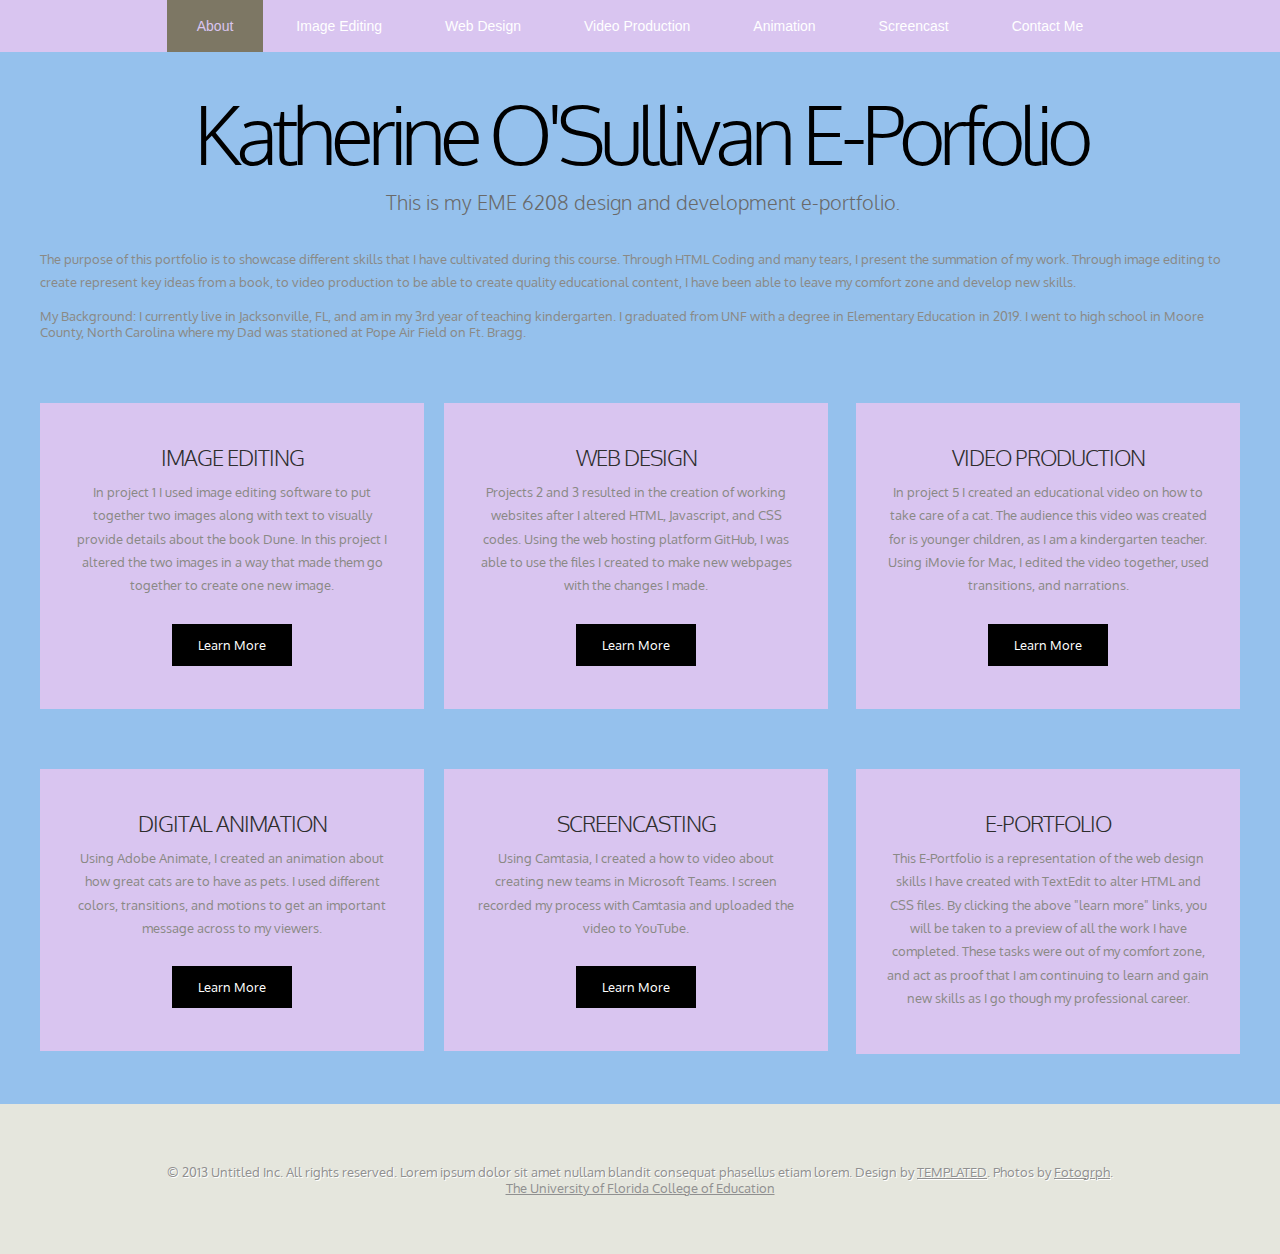
<file: index.html>
<!DOCTYPE html PUBLIC "-//W3C//DTD XHTML 1.0 Strict//EN" "http://www.w3.org/TR/xhtml1/DTD/xhtml1-strict.dtd">


<!--
Design by TEMPLATED
http://templated.co
Released for free under the Creative Commons Attribution License
Name       : Vestibule 
Description: A two-column, fixed-width design with dark color scheme.
Version    : 1.0
Released   : 20130406
-->

<!-- Comments are in ALL CAPS -->


<html xmlns="http://www.w3.org/1999/xhtml">
<head>
<meta name="keywords" content="" />
<meta name="description" content="" />
<meta http-equiv="content-type" content="text/html; charset=utf-8" />

<!-- SET THE PAGE TITLE INSIDE THE TITLE TAGS BELOW -->
<title>Katherine O'Sullivan's E-Portfolio</title>

<link href="http://fonts.googleapis.com/css?family=Oxygen:400,700,300" rel="stylesheet" type="text/css" />
<link href="style.css" rel="stylesheet" type="text/css" media="screen" />
</head>

<body>
<div id="wrapper">
<!-- START OF THE NAVIGATION SECTION.  DO NOT CHANGE ANYTHING ABOVE THIS LINE EXCEPT TO SET THE TITLE. -->


	<div id="menu-wrapper">
		<div id="menu" class="container">
			<ul>
				<!-- NAVIGATION MENU.  THERE SHOULD BE ONE LIST ITEM FOR EACH BUTTON IN YOUR NAVIGATION BAR. -->
                <!-- REPLACE THE # IN THE LINK WITH THE FILE NAME OF THE APPROPRIATE PAGE.  -->
                <li class="current_page_item"><a href="index.html">About</a></li>
				<li><a href="image.html">Image Editing</a></li>
				<li><a href="web.html">Web Design</a></li>
				<li><a href="video.html">Video Production</a></li>
				<li><a href="animation.html">Animation</a></li>
				<li><a href="screencast.html">Screencast</a></li>
				<li><a href="contact.html">Contact Me</a></li>
			</ul>
		</div>
	</div>
	<div id="logo" class="container">
		<!-- THIS IS WHERE YOU CUSTOMIZE THE HEADER FOR EACH PAGE. -->
        <h1>Katherine O'Sullivan E-Porfolio</h1>
		<!-- THIS IS WHERE YOU CUSTOMIZE THE SUBHEADER FOR EACH PAGE. -->
        <p>This is my EME 6208 design and development e-portfolio. </p>
	</div>
	<div id="page" class="container">
		<div>
			<div class="entry">
				<!-- THIS IS WHERE YOU CUSTOMIZE THE INTRODUCTORY PARAGRAPH FOR EACH PAGE. -->
                <p>The purpose of this portfolio is to showcase different skills that I have cultivated during this course. Through HTML Coding and many tears, I present the summation of my work. Through image editing to create represent key ideas from a book, to video production to be able to create quality educational content, I have been able to leave my comfort zone and develop new skills.</p> My Background: I currently live in Jacksonville, FL, and am in my 3rd year of teaching kindergarten. I graduated from UNF with a degree in Elementary Education in 2019. I went to high school in Moore County, North Carolina where my Dad was stationed at Pope Air Field on Ft. Bragg. </p>
			</div>
		</div>
	</div>
    
    
<!-- END OF THE NAVIGATION SECTION. -->

<!-- START OF THE CONTENT SECTION. -->

<!-- ON OTHER PAGES, LIKE THE PROJECT PAGES, YOU WILL TAKE OUT EVERYTHING BETWEEN HERE AND THE END OF THE CONTENT SECTION AND REPLACE IT WITH THE PROJECT CONTENT. -->
    
    
    
    
	<div id="three-column" class="container">
		<div class="tbox1">
			<div class="box-style">
				<div class="content">
					
					<h2>Image Editing</h2>
					<p>In project 1 I used image editing software to put together two images along with text to visually provide details about the book Dune. In this project I altered the two images in a way that made them go together to create one new image.</p>
					<a href="image.html" class="button">Learn More</a>
				</div>
			</div>
		</div>
		<div class="tbox2">
			<div class="box-style">
				<div class="content">
					<h2>Web Design</h2>
					<p>Projects 2 and 3 resulted in the creation of working websites after I altered HTML, Javascript, and CSS codes. Using the web hosting platform GitHub, I was able to use the files I created to make new webpages with the changes I made.</p>
					<a href="web.html" class="button">Learn More</a>
				</div>
			</div>
		</div>
		<div class="tbox3">
			<div class="box-style">
				<div class="content">
					<h2>Video Production</h2>
					<p>In project 5 I created an educational video on how to take care of a cat. The audience this video was created for is younger children, as I am a kindergarten teacher. Using iMovie for Mac, I edited the video together, used transitions, and narrations. </p>
					<a href="video.html" class="button">Learn More</a>
				</div>
			</div>
		</div>
	</div>
	<div id="three-column" class="container">
		<div class="tbox1">
			<div class="box-style">
				<div class="content">
					<h2>Digital Animation</h2>
					<p>Using Adobe Animate, I created an animation about how great cats are to have as pets. I used different colors, transitions, and motions to get an important message across to my viewers.</p>
					<a href="animation.html" class="button">Learn More</a>
				</div>
			</div>
		</div>
		<div class="tbox2">
			<div class="box-style">
				<div class="content">
					<h2>Screencasting</h2>
					<p>Using Camtasia, I created a how to video about creating new teams in Microsoft Teams. I screen recorded my process with Camtasia and uploaded the video to YouTube.</p>
					<a href="screencast.html" class="button">Learn More</a>
				</div>
			</div>
		</div>
		<div class="tbox3">
			<div class="box-style">
				<div class="content">
					<h2>E-Portfolio</h2>
					<p>This E-Portfolio is a representation of the web design skills I have created with TextEdit to alter HTML and CSS files. By clicking the above "learn more" links, you will be taken to a preview of all the work I have completed. These tasks were out of my comfort zone, and act as proof that I am continuing to learn and gain new skills as I go though my professional career.</p>


				
				</div>
			</div>
		</div>
	</div>	
    
    
    
    
    
<!-- END OF THE CONTENT SECTION.  BELOW YOU CAN CUSTOMIZE YOUR FOOTER. -->
</div>

<div id="footer">
	<!-- START FOOTER -->
	<p>© 2013 Untitled Inc. All rights reserved. Lorem ipsum dolor sit amet nullam blandit consequat phasellus etiam lorem. Design by <a href="http://templated.co" rel="nofollow">TEMPLATED</a>.  Photos by <a href="http://fotogrph.com/">Fotogrph</a>.</p>
<center> <a href= "http://education.ufl.edu/educational-technology/">The University of Florida College of Education</a>
    <!-- END FOOTER -->
</div>

</body>
</html>
</file>
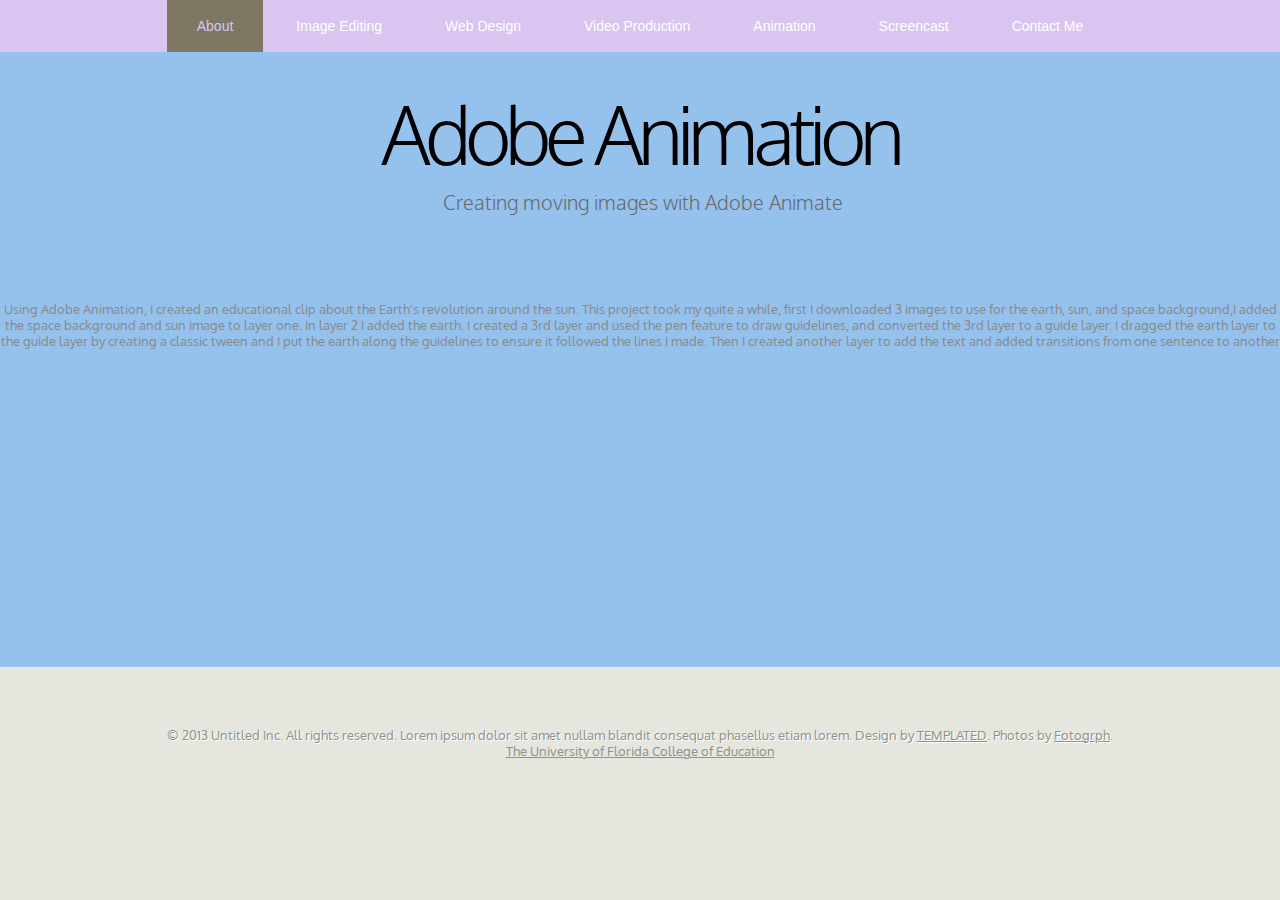
<file: animation.html>
<!DOCTYPE html PUBLIC "-//W3C//DTD XHTML 1.0 Strict//EN" "http://www.w3.org/TR/xhtml1/DTD/xhtml1-strict.dtd">


<!--
Design by TEMPLATED
http://templated.co
Released for free under the Creative Commons Attribution License
Name       : Vestibule 
Description: A two-column, fixed-width design with dark color scheme.
Version    : 1.0
Released   : 20130406
-->

<!-- Comments are in ALL CAPS -->


<html xmlns="http://www.w3.org/1999/xhtml">
<head>
<meta name="keywords" content="" />
<meta name="description" content="" />
<meta http-equiv="content-type" content="text/html; charset=utf-8" />

<!-- SET THE PAGE TITLE INSIDE THE TITLE TAGS BELOW -->
<title>Animation</title>

<link href="http://fonts.googleapis.com/css?family=Oxygen:400,700,300" rel="stylesheet" type="text/css" />
<link href="style.css" rel="stylesheet" type="text/css" media="screen" />
</head>

<body>
<div id="wrapper">
<!-- START OF THE NAVIGATION SECTION.  DO NOT CHANGE ANYTHING ABOVE THIS LINE EXCEPT TO SET THE TITLE. -->


	<div id="menu-wrapper">
		<div id="menu" class="container">
			<ul>
				<!-- NAVIGATION MENU.  THERE SHOULD BE ONE LIST ITEM FOR EACH BUTTON IN YOUR NAVIGATION BAR. -->
                <!-- REPLACE THE # IN THE LINK WITH THE FILE NAME OF THE APPROPRIATE PAGE.  -->
                <li class="current_page_item"><a href="index.html">About</a></li>
				<li><a href="image.html">Image Editing</a></li>
				<li><a href="web.html">Web Design</a></li>
				<li><a href="video.html">Video Production</a></li>
				<li><a href="animation.html">Animation</a></li>
				<li><a href="screencast.html">Screencast</a></li>
				<li><a href="contact.html">Contact Me</a></li>
			</ul>
		</div>
	</div>
	<div id="logo" class="container">
		<!-- THIS IS WHERE YOU CUSTOMIZE THE HEADER FOR EACH PAGE. -->
        <h1>Adobe Animation</h1>
		<!-- THIS IS WHERE YOU CUSTOMIZE THE SUBHEADER FOR EACH PAGE. -->
        <p>Creating moving images with Adobe Animate</p>
	</div>
	<div id="page" class="container">
		<div>
			<div class="entry">
				<!-- THIS IS WHERE YOU CUSTOMIZE THE INTRODUCTORY PARAGRAPH FOR EACH PAGE. --></p>
			</div>
		</div>
	</div>
    
    
<!-- END OF THE NAVIGATION SECTION. -->

<!-- START OF THE CONTENT SECTION. -->

<!-- ON OTHER PAGES, LIKE THE PROJECT PAGES, YOU WILL TAKE OUT EVERYTHING BETWEEN HERE AND THE END OF THE CONTENT SECTION AND REPLACE IT WITH THE PROJECT CONTENT. -->
    
    
    
    
<center> Using Adobe Animation, I created an educational clip about the Earth's revolution around the sun. This project took my quite a while, first I downloaded 3 images to use for the earth, sun, and space background,I added the space background and sun image to layer one. In layer 2 I added the earth. I created a 3rd layer and used the pen feature to draw guidelines, and converted the 3rd layer to a guide layer. I dragged the earth layer to the guide layer by creating a classic tween and I put the earth along the guidelines to ensure it followed the lines I made. Then I created another layer to add the text and added transitions from one sentence to another
    
    <center><iframe width="560" height="315" src="https://www.youtube.com/embed/CGxIYqwMtj8" title="YouTube video player" frameborder="0" allow="accelerometer; autoplay; clipboard-write; encrypted-media; gyroscope; picture-in-picture" allowfullscreen></iframe>
    
    
<!-- END OF THE CONTENT SECTION.  BELOW YOU CAN CUSTOMIZE YOUR FOOTER. -->
</div>

<div id="footer">
	<!-- START FOOTER -->
	<p>© 2013 Untitled Inc. All rights reserved. Lorem ipsum dolor sit amet nullam blandit consequat phasellus etiam lorem. Design by <a href="http://templated.co" rel="nofollow">TEMPLATED</a>.  Photos by <a href="http://fotogrph.com/">Fotogrph</a>.</p><center> <a href= "http://education.ufl.edu/educational-technology/">The University of Florida College of Education</a>
    <!-- END FOOTER -->
</div>

</body>
</html>
</file>
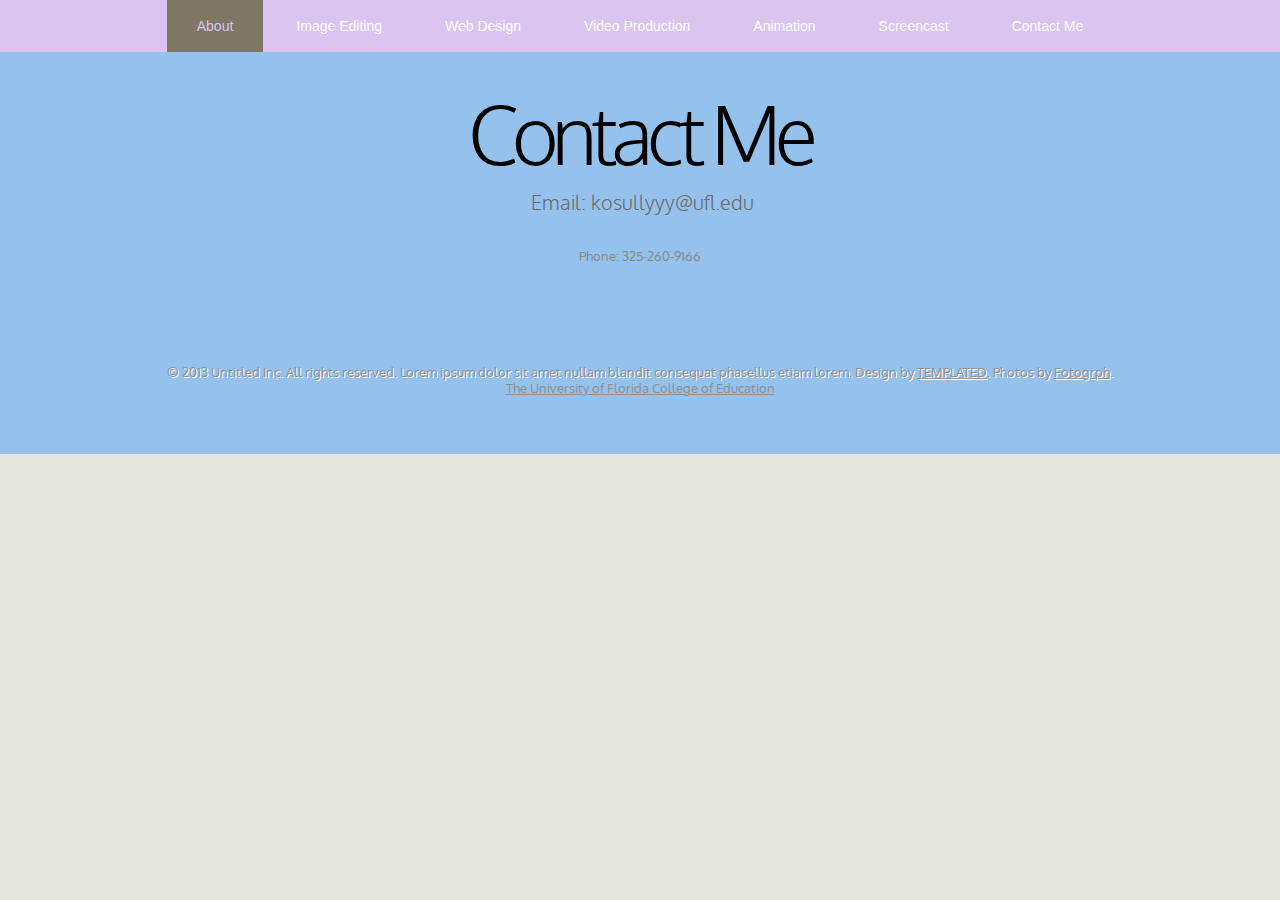
<file: contact.html>
<!DOCTYPE html PUBLIC "-//W3C//DTD XHTML 1.0 Strict//EN" "http://www.w3.org/TR/xhtml1/DTD/xhtml1-strict.dtd">


<!--
Design by TEMPLATED
http://templated.co
Released for free under the Creative Commons Attribution License
Name       : Vestibule 
Description: A two-column, fixed-width design with dark color scheme.
Version    : 1.0
Released   : 20130406
-->

<!-- Comments are in ALL CAPS -->


<html xmlns="http://www.w3.org/1999/xhtml">
<head>
<meta name="keywords" content="" />
<meta name="description" content="" />
<meta http-equiv="content-type" content="text/html; charset=utf-8" />

<!-- SET THE PAGE TITLE INSIDE THE TITLE TAGS BELOW -->
<title>Contact Me</title>

<link href="http://fonts.googleapis.com/css?family=Oxygen:400,700,300" rel="stylesheet" type="text/css" />
<link href="style.css" rel="stylesheet" type="text/css" media="screen" />
</head>

<body>
<div id="wrapper">
<!-- START OF THE NAVIGATION SECTION.  DO NOT CHANGE ANYTHING ABOVE THIS LINE EXCEPT TO SET THE TITLE. -->


	<div id="menu-wrapper">
		<div id="menu" class="container">
			<ul>
				<!-- NAVIGATION MENU.  THERE SHOULD BE ONE LIST ITEM FOR EACH BUTTON IN YOUR NAVIGATION BAR. -->
                <!-- REPLACE THE # IN THE LINK WITH THE FILE NAME OF THE APPROPRIATE PAGE.  -->
                <li class="current_page_item"><a href="index.html">About</a></li>
				<li><a href="image.html">Image Editing</a></li>
				<li><a href="web.html">Web Design</a></li>
				<li><a href="video.html">Video Production</a></li>
				<li><a href="animation.html">Animation</a></li>
				<li><a href="screencast.html">Screencast</a></li>
				<li><a href="contact.html">Contact Me</a></li>
			</ul>
		</div>
	</div>
	<div id="logo" class="container">
		<!-- THIS IS WHERE YOU CUSTOMIZE THE HEADER FOR EACH PAGE. -->
        <h1>Contact Me</h1>
		<!-- THIS IS WHERE YOU CUSTOMIZE THE SUBHEADER FOR EACH PAGE. -->
        <p>Email: kosullyyy@ufl.edu </p>
	</div>
	<div id="page" class="container">
		<div>
			<div class="entry">
				<!-- THIS IS WHERE YOU CUSTOMIZE THE INTRODUCTORY PARAGRAPH FOR EACH PAGE. -->
               
		</div>
	</div>
    
    
<!-- END OF THE NAVIGATION SECTION. -->

<!-- START OF THE CONTENT SECTION. -->

<!-- ON OTHER PAGES, LIKE THE PROJECT PAGES, YOU WILL TAKE OUT EVERYTHING BETWEEN HERE AND THE END OF THE CONTENT SECTION AND REPLACE IT WITH THE PROJECT CONTENT. -->
    
    
    <center>Phone: 325-260-9166
    
	
<!-- END OF THE CONTENT SECTION.  BELOW YOU CAN CUSTOMIZE YOUR FOOTER. -->
</div>

<div id="footer">
	<!-- START FOOTER -->
	<p>© 2013 Untitled Inc. All rights reserved. Lorem ipsum dolor sit amet nullam blandit consequat phasellus etiam lorem. Design by <a href="http://templated.co" rel="nofollow">TEMPLATED</a>.  Photos by <a href="http://fotogrph.com/">Fotogrph</a>.</p><center> <a href= "http://education.ufl.edu/educational-technology/">The University of Florida College of Education</a>
    <!-- END FOOTER -->
    <!-- END FOOTER -->
</div>

</body>
</html>
</file>
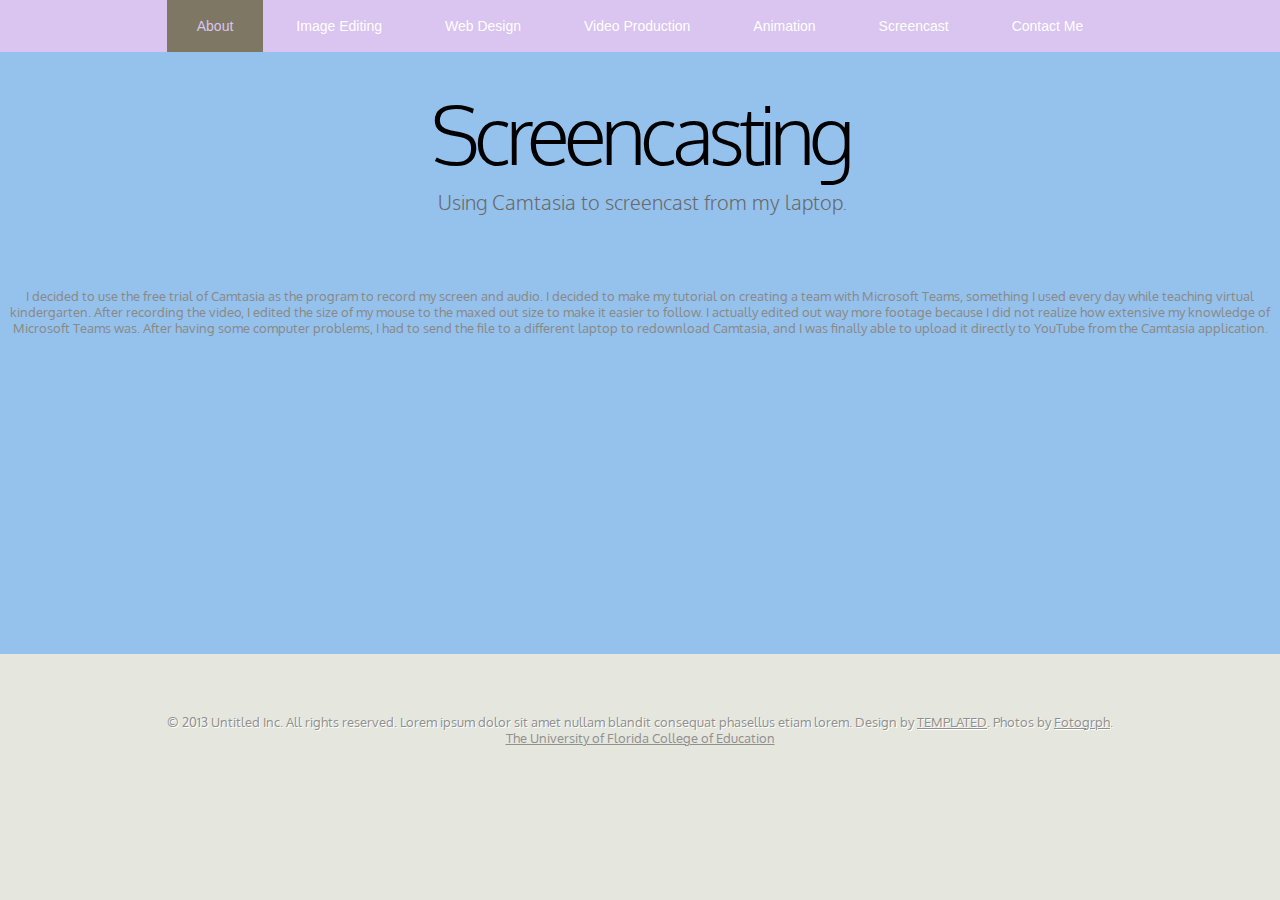
<file: screencast.html>
<!DOCTYPE html PUBLIC "-//W3C//DTD XHTML 1.0 Strict//EN" "http://www.w3.org/TR/xhtml1/DTD/xhtml1-strict.dtd">


<!--
Design by TEMPLATED
http://templated.co
Released for free under the Creative Commons Attribution License
Name       : Vestibule 
Description: A two-column, fixed-width design with dark color scheme.
Version    : 1.0
Released   : 20130406
-->

<!-- Comments are in ALL CAPS -->


<html xmlns="http://www.w3.org/1999/xhtml">
<head>
<meta name="keywords" content="" />
<meta name="description" content="" />
<meta http-equiv="content-type" content="text/html; charset=utf-8" />

<!-- SET THE PAGE TITLE INSIDE THE TITLE TAGS BELOW -->
<title>Screen Casting</title>

<link href="http://fonts.googleapis.com/css?family=Oxygen:400,700,300" rel="stylesheet" type="text/css" />
<link href="style.css" rel="stylesheet" type="text/css" media="screen" />
</head>

<body>
<div id="wrapper">
<!-- START OF THE NAVIGATION SECTION.  DO NOT CHANGE ANYTHING ABOVE THIS LINE EXCEPT TO SET THE TITLE. -->


	<div id="menu-wrapper">
		<div id="menu" class="container">
			<ul>
				<!-- NAVIGATION MENU.  THERE SHOULD BE ONE LIST ITEM FOR EACH BUTTON IN YOUR NAVIGATION BAR. -->
                <!-- REPLACE THE # IN THE LINK WITH THE FILE NAME OF THE APPROPRIATE PAGE.  -->
                <li class="current_page_item"><a href="index.html">About</a></li>
				<li><a href="image.html">Image Editing</a></li>
				<li><a href="web.html">Web Design</a></li>
				<li><a href="video.html">Video Production</a></li>
				<li><a href="animation.html">Animation</a></li>
				<li><a href="screencast.html">Screencast</a></li>
				<li><a href="contact.html">Contact Me</a></li>
			</ul>
		</div>
	</div>
	<div id="logo" class="container">
		<!-- THIS IS WHERE YOU CUSTOMIZE THE HEADER FOR EACH PAGE. -->
        <h1>Screencasting</h1>
		<!-- THIS IS WHERE YOU CUSTOMIZE THE SUBHEADER FOR EACH PAGE. -->
        <p>Using Camtasia to screencast from my laptop.</p>
	</div>
	<div id="page" class="container">
		<div>
			<div class="entry">
				<!-- THIS IS WHERE YOU CUSTOMIZE THE INTRODUCTORY PARAGRAPH FOR EACH PAGE. -->
             
			</div>
		</div>
	</div>
    
    
<!-- END OF THE NAVIGATION SECTION. -->

<!-- START OF THE CONTENT SECTION. -->

<!-- ON OTHER PAGES, LIKE THE PROJECT PAGES, YOU WILL TAKE OUT EVERYTHING BETWEEN HERE AND THE END OF THE CONTENT SECTION AND REPLACE IT WITH THE PROJECT CONTENT. -->

<center> I decided to use the free trial of Camtasia as the program to record my screen and audio. I decided to make my tutorial on creating a team with Microsoft Teams, something I used every day while teaching virtual kindergarten. After recording the video, I edited the size of my mouse to the maxed out size to make it easier to follow. I actually edited out way more footage because I did not realize how extensive my knowledge of Microsoft Teams was. After having some computer problems, I had to send the file to a different laptop to redownload Camtasia, and I was finally able to upload it directly to YouTube from the Camtasia application.
    
    <center><iframe width="560" height="315" src="https://www.youtube.com/embed/eiCS4_qzzE8" title="YouTube video player" frameborder="0" allow="accelerometer; autoplay; clipboard-write; encrypted-media; gyroscope; picture-in-picture" allowfullscreen></iframe>
    
    
<!-- END OF THE CONTENT SECTION.  BELOW YOU CAN CUSTOMIZE YOUR FOOTER. -->
</div>

<div id="footer">
	<!-- START FOOTER -->
	<p>© 2013 Untitled Inc. All rights reserved. Lorem ipsum dolor sit amet nullam blandit consequat phasellus etiam lorem. Design by <a href="http://templated.co" rel="nofollow">TEMPLATED</a>.  Photos by <a href="http://fotogrph.com/">Fotogrph</a>.</p><center> <a href= "http://education.ufl.edu/educational-technology/">The University of Florida College of Education</a>
    <!-- END FOOTER -->
</div>

</body>
</html>
</file>
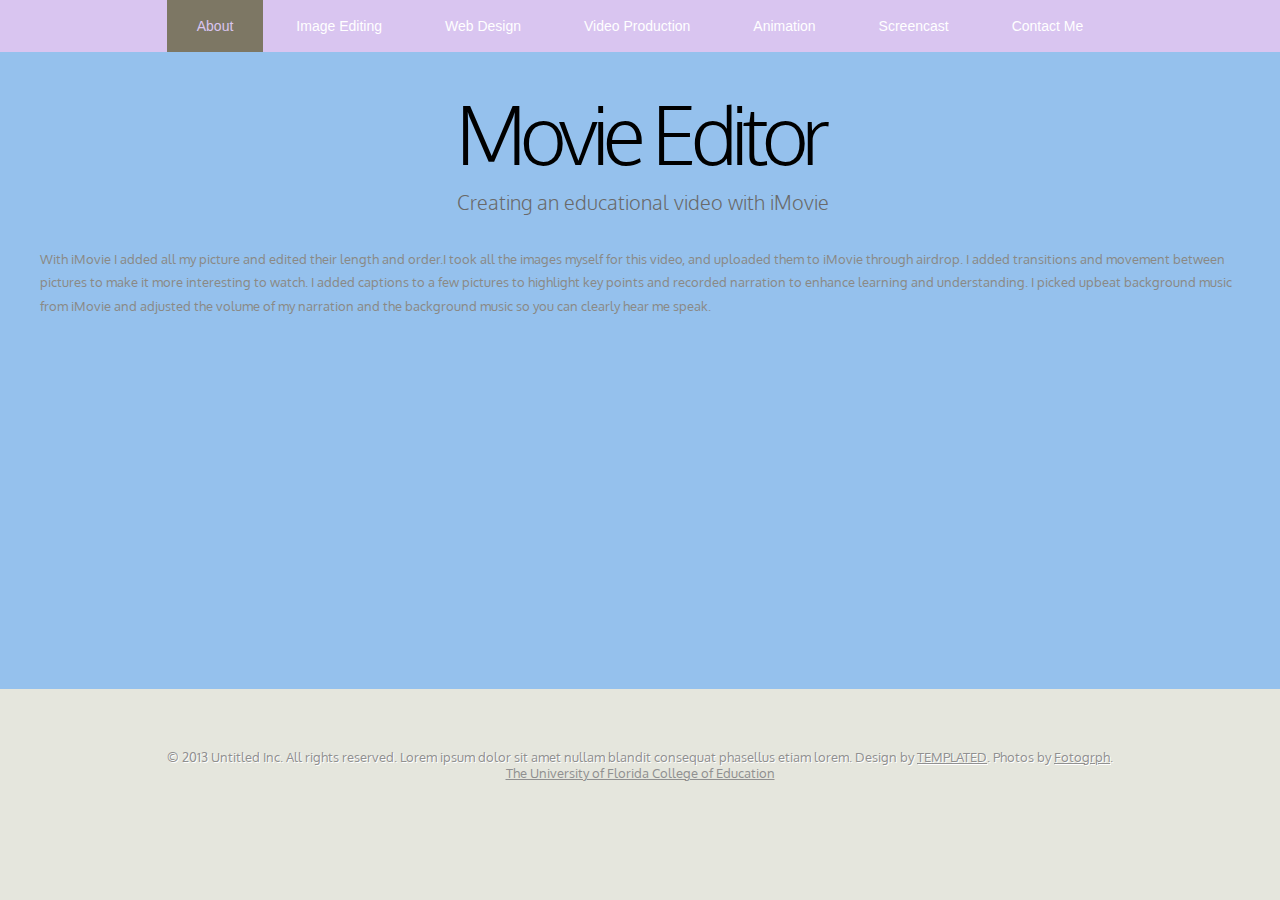
<file: video.html>
<!DOCTYPE html PUBLIC "-//W3C//DTD XHTML 1.0 Strict//EN" "http://www.w3.org/TR/xhtml1/DTD/xhtml1-strict.dtd">


<!--
Design by TEMPLATED
http://templated.co
Released for free under the Creative Commons Attribution License
Name       : Vestibule 
Description: A two-column, fixed-width design with dark color scheme.
Version    : 1.0
Released   : 20130406
-->

<!-- Comments are in ALL CAPS -->


<html xmlns="http://www.w3.org/1999/xhtml">
<head>
<meta name="keywords" content="" />
<meta name="description" content="" />
<meta http-equiv="content-type" content="text/html; charset=utf-8" />

<!-- SET THE PAGE TITLE INSIDE THE TITLE TAGS BELOW -->
<title>iMovie Editing</title>

<link href="http://fonts.googleapis.com/css?family=Oxygen:400,700,300" rel="stylesheet" type="text/css" />
<link href="style.css" rel="stylesheet" type="text/css" media="screen" />
</head>

<body>
<div id="wrapper">
<!-- START OF THE NAVIGATION SECTION.  DO NOT CHANGE ANYTHING ABOVE THIS LINE EXCEPT TO SET THE TITLE. -->


	<div id="menu-wrapper">
		<div id="menu" class="container">
			<ul>
				<!-- NAVIGATION MENU.  THERE SHOULD BE ONE LIST ITEM FOR EACH BUTTON IN YOUR NAVIGATION BAR. -->
                <!-- REPLACE THE # IN THE LINK WITH THE FILE NAME OF THE APPROPRIATE PAGE.  -->
                <li class="current_page_item"><a href="index.html">About</a></li>
				<li><a href="image.html">Image Editing</a></li>
				<li><a href="web.html">Web Design</a></li>
				<li><a href="video.html">Video Production</a></li>
				<li><a href="animation.html">Animation</a></li>
				<li><a href="screencast.html">Screencast</a></li>
				<li><a href="contact.html">Contact Me</a></li>
			</ul>
		</div>
	</div>
	<div id="logo" class="container">
		<!-- THIS IS WHERE YOU CUSTOMIZE THE HEADER FOR EACH PAGE. -->
        <h1>Movie Editor</h1>
		<!-- THIS IS WHERE YOU CUSTOMIZE THE SUBHEADER FOR EACH PAGE. -->
        <p>Creating an educational video with iMovie</p>
	</div>
	<div id="page" class="container">
		<div>
			<div class="entry">
				<!-- THIS IS WHERE YOU CUSTOMIZE THE INTRODUCTORY PARAGRAPH FOR EACH PAGE. -->
                <p>With iMovie I added all my picture and edited their length and order.I took all the images myself for this video, and uploaded them to iMovie through airdrop. I added transitions and movement between pictures to make it more interesting to watch. I added captions to a few pictures to highlight key points and recorded narration to enhance learning and understanding. I picked upbeat background music from iMovie and adjusted the volume of my narration and the background music so you can clearly hear me speak.  </p>
			</div>
		</div>
	</div>
    
    
<!-- END OF THE NAVIGATION SECTION. -->

<!-- START OF THE CONTENT SECTION. -->

<!-- ON OTHER PAGES, LIKE THE PROJECT PAGES, YOU WILL TAKE OUT EVERYTHING BETWEEN HERE AND THE END OF THE CONTENT SECTION AND REPLACE IT WITH THE PROJECT CONTENT. -->
    
    
   <center> <iframe width="560" height="315" src="https://www.youtube.com/embed/By8tQKsEucI" title="YouTube video player" frameborder="0" allow="accelerometer; autoplay; clipboard-write; encrypted-media; gyroscope; picture-in-picture" allowfullscreen></iframe>    
    
    
<!-- END OF THE CONTENT SECTION.  BELOW YOU CAN CUSTOMIZE YOUR FOOTER. -->
</div>

<div id="footer">
	<!-- START FOOTER -->
	<p>© 2013 Untitled Inc. All rights reserved. Lorem ipsum dolor sit amet nullam blandit consequat phasellus etiam lorem. Design by <a href="http://templated.co" rel="nofollow">TEMPLATED</a>.  Photos by <a href="http://fotogrph.com/">Fotogrph</a>.</p><center><a href= "http://education.ufl.edu/educational-technology/">The University of Florida College of Education</a>
    <!-- END FOOTER -->
</div>

</body>
</html>
</file>
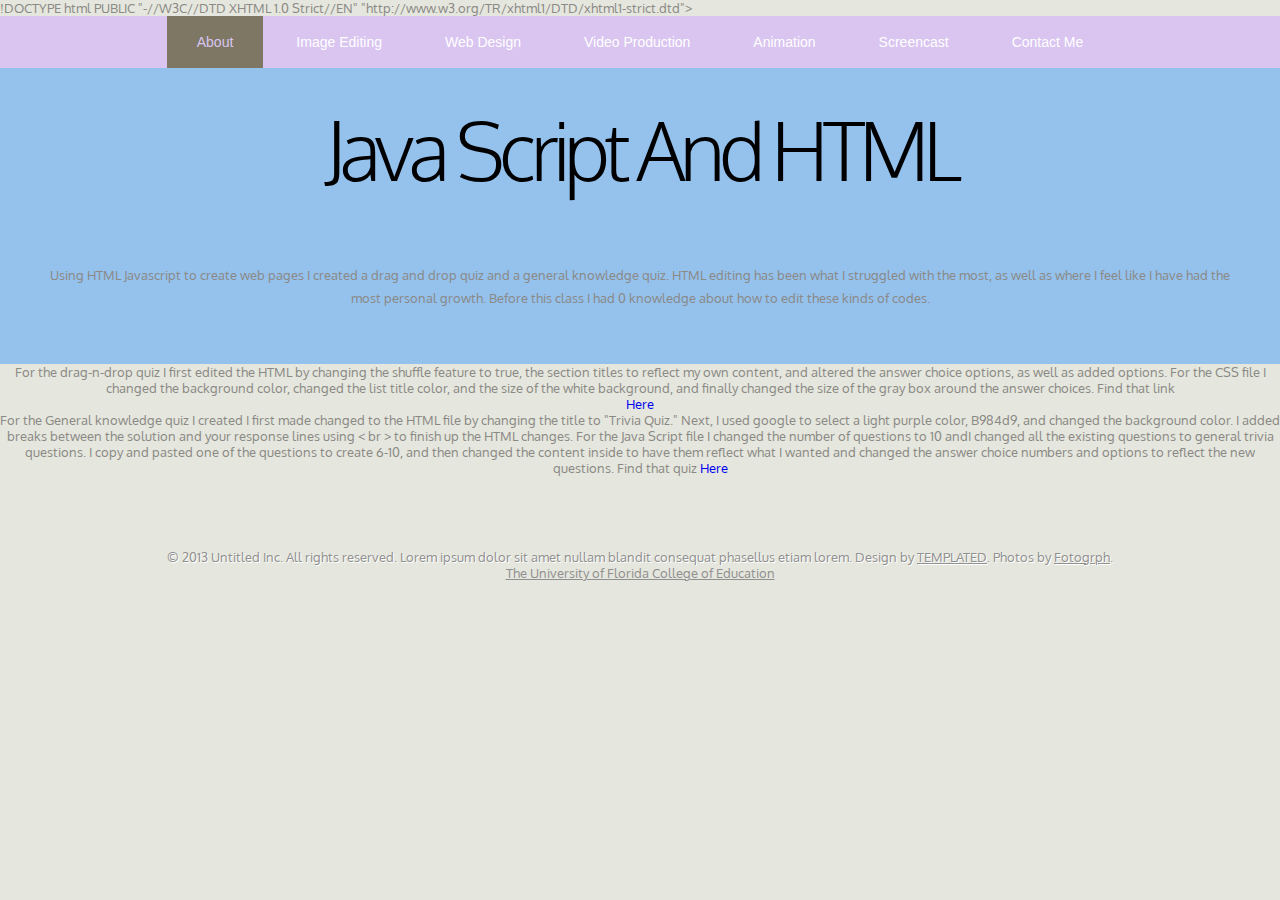
<file: web.html>
!DOCTYPE html PUBLIC "-//W3C//DTD XHTML 1.0 Strict//EN" "http://www.w3.org/TR/xhtml1/DTD/xhtml1-strict.dtd">


<!--
Design by TEMPLATED
http://templated.co
Released for free under the Creative Commons Attribution License
Name       : Vestibule 
Description: A two-column, fixed-width design with dark color scheme.
Version    : 1.0
Released   : 20130406
-->

<!-- Comments are in ALL CAPS -->


<html xmlns="http://www.w3.org/1999/xhtml">
<head>
<meta name="keywords" content="" />
<meta name="description" content="" />
<meta http-equiv="content-type" content="text/html; charset=utf-8" />

<!-- SET THE PAGE TITLE INSIDE THE TITLE TAGS BELOW -->
<title>Web Design</title>

<link href="http://fonts.googleapis.com/css?family=Oxygen:400,700,300" rel="stylesheet" type="text/css" />
<link href="style.css" rel="stylesheet" type="text/css" media="screen" />
</head>

<body>
<div id="wrapper">
<!-- START OF THE NAVIGATION SECTION.  DO NOT CHANGE ANYTHING ABOVE THIS LINE EXCEPT TO SET THE TITLE. -->


	<div id="menu-wrapper">
		<div id="menu" class="container">
			<ul>
				<!-- NAVIGATION MENU.  THERE SHOULD BE ONE LIST ITEM FOR EACH BUTTON IN YOUR NAVIGATION BAR. -->
                <!-- REPLACE THE # IN THE LINK WITH THE FILE NAME OF THE APPROPRIATE PAGE.  -->
                <li class="current_page_item"><a href="index.html">About</a></li>
				<li><a href="image.html">Image Editing</a></li>
				<li><a href="web.html">Web Design</a></li>
				<li><a href="video.html">Video Production</a></li>
				<li><a href="animation.html">Animation</a></li>
				<li><a href="screencast.html">Screencast</a></li>
				<li><a href="contact.html">Contact Me</a></li>
			</ul>
		</div>
	</div>
	<div id="logo" class="container">
		<!-- THIS IS WHERE YOU CUSTOMIZE THE HEADER FOR EACH PAGE. -->
        <h1>Java Script and HTML</h1>
		<!-- THIS IS WHERE YOU CUSTOMIZE THE SUBHEADER FOR EACH PAGE. -->
       
	</div>
	<div id="page" class="container">
		<div>
			<div class="entry">
				<!-- THIS IS WHERE YOU CUSTOMIZE THE INTRODUCTORY PARAGRAPH FOR EACH PAGE. -->
               <center> <p>Using HTML Javascript to create web pages I created a drag and drop quiz and a general knowledge quiz. HTML editing has been what I struggled with the most, as well as where I feel like I have had the most personal growth. Before this class I had 0 knowledge about how to edit these kinds of codes.

			</div>
		</div>
	</div>
    
    
<!-- END OF THE NAVIGATION SECTION. -->

<!-- START OF THE CONTENT SECTION. -->

</div>
<center> For the drag-n-drop quiz I first edited the HTML by changing the shuffle feature to true, the section titles to reflect my own content, and altered the answer choice options, as well as added options. For the CSS file I changed the background color, changed the list title color, and the size of the white background, and finally changed the size of the gray box around the answer choices. Find that link </div><center> <a href= "https://kosullyyy.github.io/dragndropp/">Here</a>
</div></div><center>For the General knowledge quiz I created I first made changed to the HTML file by changing the title to "Trivia Quiz." Next, I used google to select a light purple color, B984d9, and changed the background color. I added breaks between the solution and your response lines using <  br   > to finish up the HTML changes. For the Java Script file I changed the number of questions to 10 andI changed all the existing questions to general trivia questions. I copy and pasted one of the questions to create 6-10, and then changed the content inside to have them reflect what I wanted and changed the answer choice numbers and options to reflect the new questions. Find that quiz <a href= "https://kosullyyy.github.io/quiz/">Here</a>
</p>


<!-- END OF THE CONTENT SECTION.  BELOW YOU CAN CUSTOMIZE YOUR FOOTER. -->
</div>

<div id="footer">
	<!-- START FOOTER -->
	<p>© 2013 Untitled Inc. All rights reserved. Lorem ipsum dolor sit amet nullam blandit consequat phasellus etiam lorem. Design by <a href="http://templated.co" rel="nofollow">TEMPLATED</a>.  Photos by <a href="http://fotogrph.com/">Fotogrph</a>.</p><center> <a href= "http://education.ufl.edu/educational-technology/">The University of Florida College of Education</a>
    <!-- END FOOTER -->
</div>

</body>
</html>
</file>
<file: style.css>
/*
Design by TEMPLATED
http://templated.co
Released for free under the Creative Commons Attribution License
*/

body {
	margin: 0;
	padding: 0;
	background: #E5E6DD;
	font-family: 'Oxygen', sans-serif;
	font-size: 13px;
	color: #8A8985;
}

h1, h2, h3 {
	margin: 0;
	padding: 0;
	text-transform: uppercase;
	font-weight: 300;
	color: #000000;
}

h1 {
	font-size: 2em;
}

h2 {
	font-size: 2.8em;
}

h3 {/Users/katieosullivan/Downloads/Niels/style.css
	font-size: 1.6em;
}

p, ul, ol {
	margin-top: 0;
	line-height: 180%;
}

ul, ol {
}

a {
	text-decoration: none;
	color: #95cled;
}

a:hover {
}

#wrapper {
	overflow: hidden;
	background: #95c1ed;
}

.container {
	width: 1200px;
	margin: 0px auto;
}

/* Header */

#header-wrapper {
	overflow: hidden;
	height: 600px;
}

#header {
	width: 960px;
	height: 200px;
	margin: 0 auto;
	padding: 0px 20px;
}

/* Logo */

#logo {
	overflow: hidden;
	height: 150px;
}

#logo h1, #logo p {
	text-align: center;
}

#logo h1 {
	padding: 5px 0px 20px 0px;
	letter-spacing: -6px;
	text-transform: capitalize;
	font-size: 80px;
}

#logo p {
	margin-top: -20px;
	padding: 0px 0px 0px 5px;
	font-size: 20px;
	font-weight: 300;
	color: #696969;
}

#logo p a {
	color: #696969;
}

#logo a {
	border: none;
	background: none;
	text-decoration: none;
	color: #3C342E;
}


/* Menu */

#menu-wrapper {
	overflow: hidden;
	height: 52px;
	margin-bottom: 2em;
	background: #d9c5f0;
}

#menu {
	overflow: hidden;
	height: 52px;
}

#menu ul {
	margin: 0;
	padding: 0px 0px 0px 0px;
	list-style: none;
	line-height: normal;
	text-align: center;
}

#menu li {
	display: inline-block;
}

#menu a {
	display: block;
	padding: 0px 30px;
	line-height: 52px;
	border: none;
	text-decoration: none;
	text-align: center;
	font-family: 'Oswald', sans-serif;
	font-size: 14px;
	font-weight: 300;
	color: #FFFFFF;
}

#menu a:hover, #menu .current_page_item a {
	background: #7D7764;
	text-decoration: none;
	color: #d9c5f0;
}

#menu .current_page_item a {
}

/* Page */

#page {
	overflow: hidden;
	padding: 20px 20px 40px 20px;
}

/* Content */

#content {
	float: left;
	width: 752px;
	padding: 0px 0px 0px 0px;
}


/* Footer */

#footer {
	height: 100px;
	margin: 0 auto;
	padding: 50px 0px 0px 0px;
}

#footer p {
	margin: 0;
	padding-top: 10px;
	line-height: normal;
	text-align: center;
	text-shadow: 1px 1px 0px #FFFFFF;
	color: #909090;
}

#footer a {
	text-decoration: underline;
	color: #909090;
}

#footer a:hover {
	text-decoration: none;
	color: #383838;
}

.box1 {
	overflow: hidden;
	height: 300px;
	background: url(images/img04.jpg) no-repeat center bottom;
}


/* Three Column Content */

#three-column {
	overflow: hidden;
	padding: 10px 0px 50px 0px;
}

#three-column .tbox1 {
	float: left;
	width: 384px;
	margin-right: 20px;
}

#three-column .tbox2 {
	float: left;
	width: 384px;
}

#three-column .tbox3 {
	float: right;
	width: 384px;
}

.box-style {
	background: #d9c5f0;
	text-align: center;
}

.box-style h2 {
	padding: 10px 0px;
	letter-spacing: -1px;
	font-size: 22px;
	color: #2D2D2D;
}

.box-style .content {
	overflow: hidden;
	width: 324px;
	padding: 30px;
}

.button
{
	display: inline-block;
	margin: 1em 0em;
	background: #000;
	padding: 1em 2em;
	color: #FFFFFF;
}
</file>
